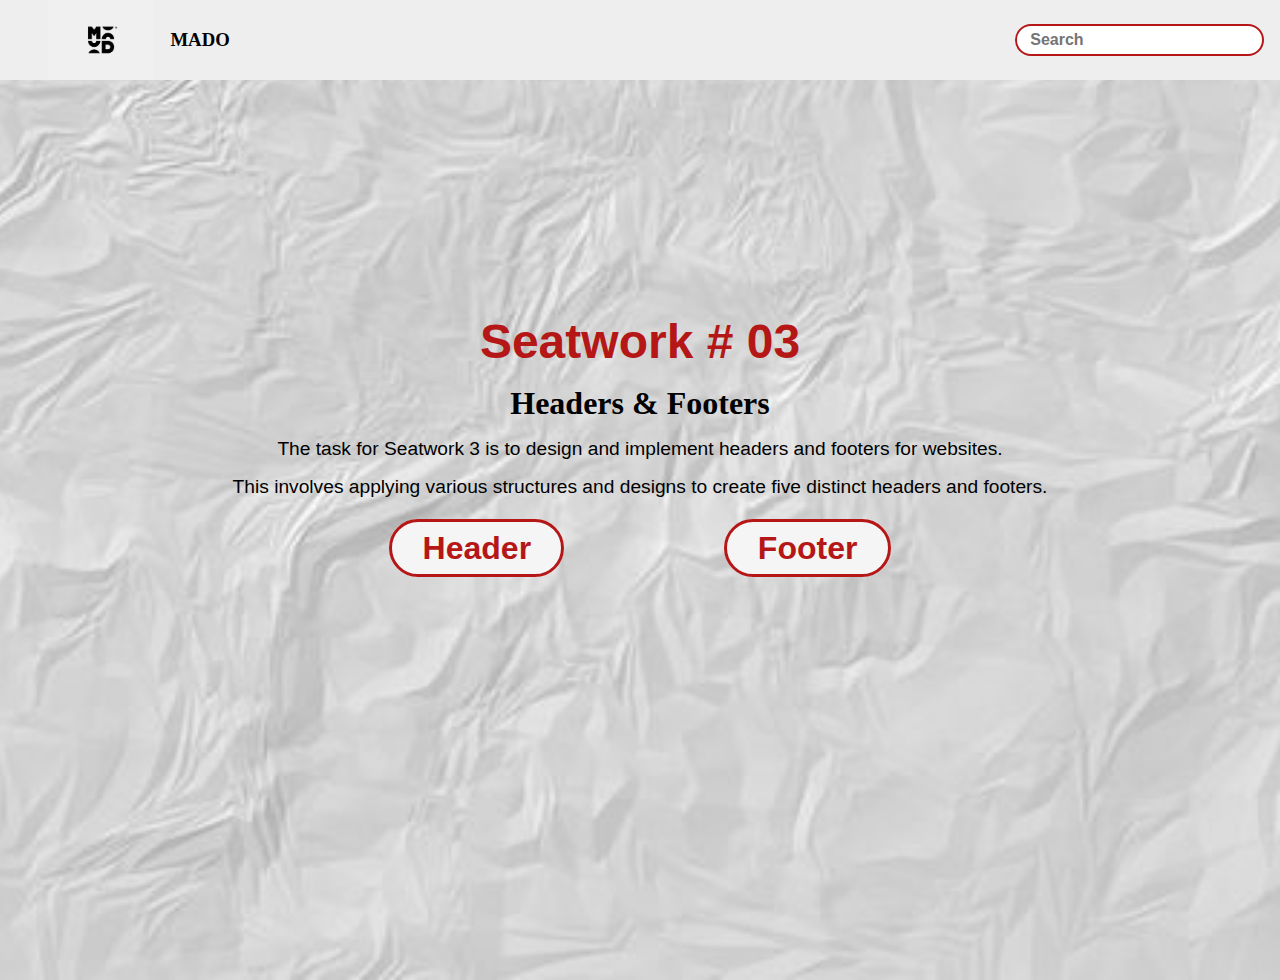
<file: index.html>
<!DOCTYPE html>
<html lang="en">
<head>
    <meta charset="UTF-8">
    <meta name="viewport" content="width=device-width, initial-scale=1.0">
    <link rel="stylesheet" href="./assets/css/style.css">
    <link rel="stylesheet" href="https://cdnjs.cloudflare.com/ajax/libs/font-awesome/6.0.0-beta3/css/all.min.css">
    <title>Seatwork 3</title>
</head>
<body>
    <header class="Logo">
        <nav class="Left-side"><img src="./assets/img/mado.jpg" alt="mado" class="Logo-Image">
        <h3>MADO</h3></nav>
        <form class="Searcharea_2">
            <input type="text" placeholder="Search " class="Searchbar_2">
        </form>
    </header>
    <nav class="container">
        <img src="./assets/img/das.jpg" alt="Background Image" class="background-image">
        <h1>Seatwork # 03</h1>
        <h2>Headers & Footers</h2>
        <p>The task for Seatwork 3 is to design and implement headers and footers for websites.</p>
    <p>This involves applying various structures and designs to create five distinct headers and footers.</p>
    <nav class="headerandfooter">

    <nav class="header-Side"><a href="./pages/page1/index.html" class="Button-Header"
        >Header</a>
    </nav>
    <nav class="footer-Side"><a href="./pages/page2/index.html" class="Button-Footer"
        >Footer</a>
    </nav>
    </nav>
    </nav>
</body>
</html>
</file>
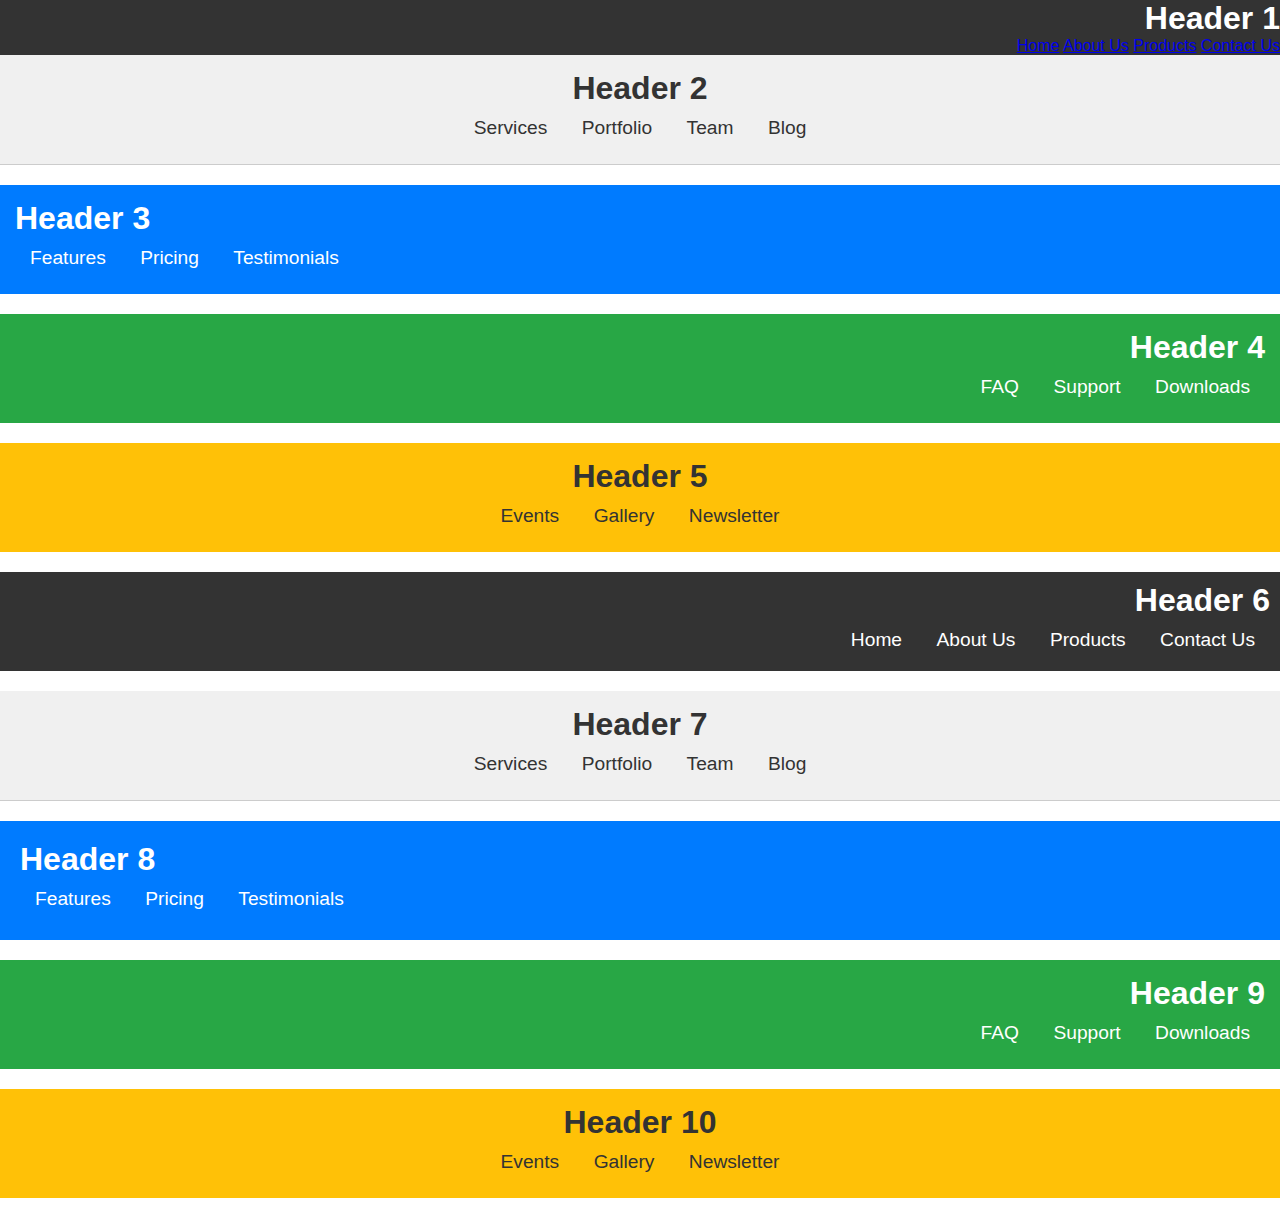
<file: pages/page1/index.html>
<!DOCTYPE html>
<html lang="en">
<head>
  <meta charset="UTF-8">
  <meta name="viewport" content="width=device-width, initial-scale=1.0">
  <title>Ten Different Headers and Footers</title>
  <link rel="stylesheet" href="./assets/css/style.css">
</head>
<body>

  <header class="header1_header">
    <h1>Header 1</h1>
    <nav>
      <a href="#">Home</a>
      <a href="#">About Us</a>
      <a href="#">Products</a>
      <a href="#">Contact Us</a>
    </nav>
  </header>

  <header class="header2 header">
    <h1>Header 2</h1>
    <nav>
      <a href="#">Services</a>
      <a href="#">Portfolio</a>
      <a href="#">Team</a>
      <a href="#">Blog</a>
    </nav>
  </header>

  <header class="header3 header">
    <h1>Header 3</h1>
    <nav>
      <a href="#">Features</a>
      <a href="#">Pricing</a>
      <a href="#">Testimonials</a>
    </nav>
  </header>

  <header class="header4 header">
    <h1>Header 4</h1>
    <nav>
      <a href="#">FAQ</a>
      <a href="#">Support</a>
      <a href="#">Downloads</a>
    </nav>
  </header>

  <header class="header5 header">
    <h1>Header 5</h1>
    <nav>
      <a href="#">Events</a>
      <a href="#">Gallery</a>
      <a href="#">Newsletter</a>
    </nav>
  </header>

  <header class="header6 header">
    <h1>Header 6</h1>
    <nav>
      <a href="#">Home</a>
      <a href="#">About Us</a>
      <a href="#">Products</a>
      <a href="#">Contact Us</a>
    </nav>
  </header>

  <header class="header7 header">
    <h1>Header 7</h1>
    <nav>
      <a href="#">Services</a>
      <a href="#">Portfolio</a>
      <a href="#">Team</a>
      <a href="#">Blog</a>
    </nav>
  </header>

  <header class="header8 header">
    <h1>Header 8</h1>
    <nav>
      <a href="#">Features</a>
      <a href="#">Pricing</a>
      <a href="#">Testimonials</a>
    </nav>
  </header>

  <header class="header9 header">
    <h1>Header 9</h1>
    <nav>
      <a href="#">FAQ</a>
      <a href="#">Support</a>
      <a href="#">Downloads</a>
    </nav>
  </header>

  <header class="header10 header">
    <h1>Header 10</h1>
    <nav>
      <a href="#">Events</a>
      <a href="#">Gallery</a>
      <a href="#">Newsletter</a>
    </nav>
  </header>
</body>
</html>
</file>
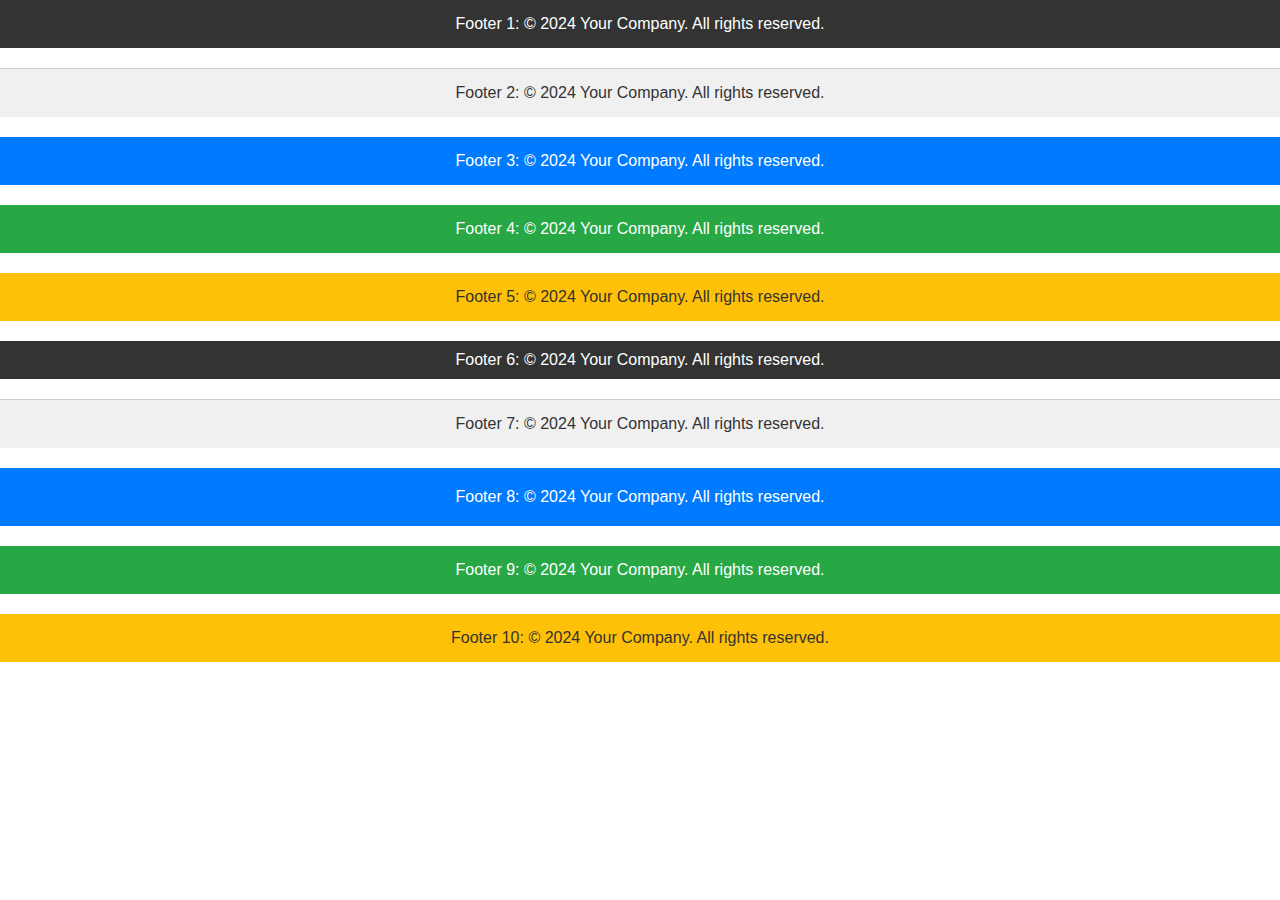
<file: pages/page2/index.html>
<!DOCTYPE html>
<html lang="en">
<head>
    <meta charset="UTF-8">
    <meta name="viewport" content="width=device-width, initial-scale=1.0">
    <title>Footer</title>
    <link rel="stylesheet" href="./assets/css/style.css">
</head>
<body>
    <footer class="footer1 footer">
        <p>Footer 1: &copy; 2024 Your Company. All rights reserved.</p>
      </footer>
    
      <footer class="footer2 footer">
        <p>Footer 2: &copy; 2024 Your Company. All rights reserved.</p>
      </footer>
    
      <footer class="footer3 footer">
        <p>Footer 3: &copy; 2024 Your Company. All rights reserved.</p>
      </footer>
    
      <footer class="footer4 footer">
        <p>Footer 4: &copy; 2024 Your Company. All rights reserved.</p>
      </footer>
    
      <footer class="footer5 footer">
        <p>Footer 5: &copy; 2024 Your Company. All rights reserved.</p>
      </footer>
    
      <footer class="footer6 footer">
        <p>Footer 6: &copy; 2024 Your Company. All rights reserved.</p>
      </footer>
    
      <footer class="footer7 footer">
        <p>Footer 7: &copy; 2024 Your Company. All rights reserved.</p>
      </footer>
    
      <footer class="footer8 footer">
        <p>Footer 8: &copy; 2024 Your Company. All rights reserved.</p>
      </footer>
    
      <footer class="footer9 footer">
        <p>Footer 9: &copy; 2024 Your Company. All rights reserved.</p>
      </footer>
    
      <footer class="footer10 footer">
        <p>Footer 10: &copy; 2024 Your Company. All rights reserved.</p>
      </footer>
</body>
</html>
</file>
<file: assets/css/style.css>
*{  
    margin: 0;
    padding: 0;
    box-sizing: border-box;
}

body{
    display: flex;
    flex-direction: column;
    align-items: center;

}

header.Logo{
    display: flex;
    justify-content: space-between;
    align-items: center;
    width: 100vw;
    padding-left: 3rem;
    background-color: #EEEEEE;
    

    & > .Left-side{
        display: flex;
        align-items: center;
        gap: 1rem;
    }
    & > h3{
        font-family:Impact, Haettenschweiler, 'Arial Narrow Bold', sans-serif;
        font-weight: 500;
    }
    & > form.Searcharea_2{
        display: flex;
        gap: 1rem;
        align-items: center;

        & > input.Searchbar_2{
            border-radius: 50px;
            border: solid 2px rgb(181, 23, 23);
            padding: .3rem .8rem;
            background-color: #ffffff;
            font-weight: 700;
            font-size: 1rem;
            margin-right: 1rem;
        }
        & > .fa-solid.fa-magnifying-glass{
            height: 2rem;
            position: absolute;
            right: .9rem;
            padding-top: .4rem;

            }
    }
}
img.Logo-Image{
    height: 80px;
}
.container{
    display: flex;
    flex-direction: column;
    align-items: center;
    justify-content: center;
    width: 100vw;
    height: 80vh;

    & > img.background-image{
        width: 100vw;
        height: 120vh;
        object-fit: cover;
        position: absolute;
        z-index: -1;
    }
    & > .headerandfooter{
        display: flex;
        flex-direction: row;
        justify-content: center;
        align-items: center;
        width: 100vw;
        padding: 1rem 2rem;
        gap: 10rem;

        & > .header-Side .Button-Header{
            background-color: whitesmoke;
            border: solid;
            border-radius: 50px;
            padding: .5rem 1.9rem;
            font-family: Arial, Helvetica, sans-serif;
            font-weight: 700;
            font-size: 2rem;
            cursor: pointer;
            transition: all 0.3s ease;
            text-decoration: none;
            color: rgb(181, 23, 23);

            &:hover{
                background-color: #e1e1e1;
            }
        }

        & > .footer-Side .Button-Footer{
            background-color: whitesmoke;
            border: solid;
            border-radius: 50px;
            padding: .5rem 1.9rem;
            font-family: Arial, Helvetica, sans-serif;
            font-weight: 700;
            font-size: 2rem;
            cursor: pointer;
            transition: all 0.3s ease;
            text-decoration: none;
            color:rgb(181, 23, 23);

            &:hover{
                background-color: #e1e1e1;
            }
    }
}

h1{
    font-family: 'Gill Sans', 'Gill Sans MT', Calibri, 'Trebuchet MS', sans-serif;
    font-weight: 650;
    font-size: 3rem;
    margin: 1rem 0;
    color: rgb(181, 23, 23);
}

h2{
    font-family: poppins, Arial, Helvetica,;
    font-weight: 550;
    font-size: 2rem;
    margin-bottom: 1rem;
}

p{
    font-family: Arial, Helvetica, sans-serif;
    font-weight: 400;
    font-size: 1.2rem;
    margin-bottom: 1rem;
}
}
</file>
<file: pages/page1/assets/css/style.css>
*{  
    margin: 0;
    padding: 0;
    box-sizing: border-box;
}

body {
    font-family: Arial, sans-serif;
    margin: 0;
    padding: 0;
  }

  .header, .footer {
    margin-bottom: 20px;
  }

  .header1, .header2, .header3, .header4, .header5 {
    padding: 15px;
  }

.header1_header{
    background-color: #333;
    color: #fff;
    text-align: right;
  }

  .header2 {
    background-color: #f0f0f0;
    color: #333;
    text-align: center;
    border-bottom: 1px solid #ccc;
  }

  .header3 {
    background-color: #007bff;
    color: #fff;
    text-align: left;
  }

  .header4 {
    background-color: #28a745;
    color: #fff;
    text-align: right;
  }

  .header5 {
    background-color: #ffc107;
    color: #333;
    text-align: center;
  }

  .footer1, .footer2, .footer3, .footer4, .footer5 {
    padding: 15px;
  }

  .footer1 {
    background-color: #333;
    color: #fff;
    text-align: center;
  }

  .footer2 {
    background-color: #f0f0f0;
    color: #333;
    text-align: center;
    border-top: 1px solid #ccc;
  }

  .footer3 {
    background-color: #007bff;
    color: #fff;
    text-align: center;
  }

  .footer4 {
    background-color: #28a745;
    color: #fff;
    text-align: center;
  }

  .footer5 {
    background-color: #ffc107;
    color: #333;
    text-align: center;
  }

  @keyframes slideInTop {
    0% { transform: translateY(-50px); opacity: 0; }
    100% { transform: translateY(0); opacity: 1; }
  }

  @keyframes fadeIn {
    0% { opacity: 0; }
    100% { opacity: 1; }
  }

  @keyframes zoomIn {
    0% { transform: scale(0.5); opacity: 0; }
    100% { transform: scale(1); opacity: 1; }
  }

  @keyframes rotateIn {
    0% { transform: rotate(-360deg); opacity: 0; }
    100% { transform: rotate(0deg); opacity: 1; }
  }

  @keyframes slideInLeft {
    0% { transform: translateX(-100px); opacity: 0; }
    100% { transform: translateX(0); opacity: 1; }
  }

  @keyframes bounceIn {
    0%, 20%, 40%, 60%, 80%, 100% {
      transition-timing-function: cubic-bezier(0.215, 0.61, 0.355, 1);
    }
    0% {
      opacity: 0;
      transform: scale3d(0.3, 0.3, 0.3);
    }
    20% {
      transform: scale3d(1.1, 1.1, 1.1);
    }
    40% {
      transform: scale3d(0.9, 0.9, 0.9);
    }
    60% {
      opacity: 1;
      transform: scale3d(1.03, 1.03, 1.03);
    }
    80% {
      transform: scale3d(0.97, 0.97, 0.97);
    }
    100% {
      opacity: 1;
      transform: scale3d(1, 1, 1);
    }
  }

  @keyframes flipInX {
    0% {
      transform: perspective(400px) rotateX(90deg);
      opacity: 0;
    }
    40% {
      transform: perspective(400px) rotateX(-10deg);
    }
    70% {
      transform: perspective(400px) rotateX(10deg);
      opacity: 1;
    }
    100% {
      transform: perspective(400px) rotateX(0deg);
    }
  }

  .header6 {
    background-color: #333;
    color: #fff;
    text-align: right;
    padding: 10px;
    animation: slideInTop 1s ease-out;
  }

  .header7 {
    background-color: #f0f0f0;
    color: #333;
    text-align: center;
    padding: 15px;
    border-bottom: 1px solid #ccc;
    animation: fadeIn 1.5s ease-in;
  }

  .header8 {
    background-color: #007bff;
    color: #fff;
    text-align: left;
    padding: 20px;
    animation: zoomIn 1s ease-in-out;
  }

  .header9 {
    background-color: #28a745;
    color: #fff;
    text-align: right;
    padding: 15px;
    animation: rotateIn 1s ease-out;
  }

  .header10 {
    background-color: #ffc107;
    color: #333;
    text-align: center;
    padding: 15px;
    animation: bounceIn 1s ease-in-out;
  }

  .footer6 {
    background-color: #333;
    color: #fff;
    text-align: center;
    padding: 10px;
    animation: slideInTop 1s ease-out;
  }

  .footer7 {
    background-color: #f0f0f0;
    color: #333;
    text-align: center;
    padding: 15px;
    border-top: 1px solid #ccc;
    animation: fadeIn 1.5s ease-in;
  }

  .footer8 {
    background-color: #007bff;
    color: #fff;
    text-align: center;
    padding: 20px;
    animation: zoomIn 1s ease-in-out;
  }

  .footer9 {
    background-color: #28a745;
    color: #fff;
    text-align: center;
    padding: 15px;
    animation: rotateIn 1s ease-out;
  }

  .footer10 {
    background-color: #ffc107;
    color: #333;
    text-align: center;
    padding: 15px;
    animation: flipInX 1s ease-in-out;
  }

  .header nav, .footer nav {
    margin: 10px 0;
  }

  .header nav a, .footer nav a {
    font-size: 1.2em;
    margin: 0 10px;
    text-decoration: none;
    color: inherit;
    padding: 5px;
    transition: background-color 0.3s ease, transform 0.3s ease;
  }

  .header nav a:hover, .footer nav a:hover {
    transform: scale(1.1);
    background-color: #007bff;
    color: #fff;
  }
</file>
<file: pages/page2/assets/css/style.css>
*{  
    margin: 0;
    padding: 0;
    box-sizing: border-box;
}

body {
    font-family: Arial, sans-serif;
    margin: 0;
    padding: 0;
  }

  .header, .footer {
    margin-bottom: 20px;
  }

  .header1, .header2, .header3, .header4, .header5 {
    padding: 15px;
  }

.header1_header{
    background-color: #333;
    color: #fff;
    text-align: right;
  }

  .header2 {
    background-color: #f0f0f0;
    color: #333;
    text-align: center;
    border-bottom: 1px solid #ccc;
  }

  .header3 {
    background-color: #007bff;
    color: #fff;
    text-align: left;
  }

  .header4 {
    background-color: #28a745;
    color: #fff;
    text-align: right;
  }

  .header5 {
    background-color: #ffc107;
    color: #333;
    text-align: center;
  }

  .footer1, .footer2, .footer3, .footer4, .footer5 {
    padding: 15px;
  }

  .footer1 {
    background-color: #333;
    color: #fff;
    text-align: center;
  }

  .footer2 {
    background-color: #f0f0f0;
    color: #333;
    text-align: center;
    border-top: 1px solid #ccc;
  }

  .footer3 {
    background-color: #007bff;
    color: #fff;
    text-align: center;
  }

  .footer4 {
    background-color: #28a745;
    color: #fff;
    text-align: center;
  }

  .footer5 {
    background-color: #ffc107;
    color: #333;
    text-align: center;
  }

  @keyframes slideInTop {
    0% { transform: translateY(-50px); opacity: 0; }
    100% { transform: translateY(0); opacity: 1; }
  }

  @keyframes fadeIn {
    0% { opacity: 0; }
    100% { opacity: 1; }
  }

  @keyframes zoomIn {
    0% { transform: scale(0.5); opacity: 0; }
    100% { transform: scale(1); opacity: 1; }
  }

  @keyframes rotateIn {
    0% { transform: rotate(-360deg); opacity: 0; }
    100% { transform: rotate(0deg); opacity: 1; }
  }

  @keyframes slideInLeft {
    0% { transform: translateX(-100px); opacity: 0; }
    100% { transform: translateX(0); opacity: 1; }
  }

  @keyframes bounceIn {
    0%, 20%, 40%, 60%, 80%, 100% {
      transition-timing-function: cubic-bezier(0.215, 0.61, 0.355, 1);
    }
    0% {
      opacity: 0;
      transform: scale3d(0.3, 0.3, 0.3);
    }
    20% {
      transform: scale3d(1.1, 1.1, 1.1);
    }
    40% {
      transform: scale3d(0.9, 0.9, 0.9);
    }
    60% {
      opacity: 1;
      transform: scale3d(1.03, 1.03, 1.03);
    }
    80% {
      transform: scale3d(0.97, 0.97, 0.97);
    }
    100% {
      opacity: 1;
      transform: scale3d(1, 1, 1);
    }
  }

  @keyframes flipInX {
    0% {
      transform: perspective(400px) rotateX(90deg);
      opacity: 0;
    }
    40% {
      transform: perspective(400px) rotateX(-10deg);
    }
    70% {
      transform: perspective(400px) rotateX(10deg);
      opacity: 1;
    }
    100% {
      transform: perspective(400px) rotateX(0deg);
    }
  }

  .header6 {
    background-color: #333;
    color: #fff;
    text-align: right;
    padding: 10px;
    animation: slideInTop 1s ease-out;
  }

  .header7 {
    background-color: #f0f0f0;
    color: #333;
    text-align: center;
    padding: 15px;
    border-bottom: 1px solid #ccc;
    animation: fadeIn 1.5s ease-in;
  }

  .header8 {
    background-color: #007bff;
    color: #fff;
    text-align: left;
    padding: 20px;
    animation: zoomIn 1s ease-in-out;
  }

  .header9 {
    background-color: #28a745;
    color: #fff;
    text-align: right;
    padding: 15px;
    animation: rotateIn 1s ease-out;
  }

  .header10 {
    background-color: #ffc107;
    color: #333;
    text-align: center;
    padding: 15px;
    animation: bounceIn 1s ease-in-out;
  }

  .footer6 {
    background-color: #333;
    color: #fff;
    text-align: center;
    padding: 10px;
    animation: slideInTop 1s ease-out;
  }

  .footer7 {
    background-color: #f0f0f0;
    color: #333;
    text-align: center;
    padding: 15px;
    border-top: 1px solid #ccc;
    animation: fadeIn 1.5s ease-in;
  }

  .footer8 {
    background-color: #007bff;
    color: #fff;
    text-align: center;
    padding: 20px;
    animation: zoomIn 1s ease-in-out;
  }

  .footer9 {
    background-color: #28a745;
    color: #fff;
    text-align: center;
    padding: 15px;
    animation: rotateIn 1s ease-out;
  }

  .footer10 {
    background-color: #ffc107;
    color: #333;
    text-align: center;
    padding: 15px;
    animation: flipInX 1s ease-in-out;
  }

  .header nav, .footer nav {
    margin: 10px 0;
  }

  .header nav a, .footer nav a {
    font-size: 1.2em;
    margin: 0 10px;
    text-decoration: none;
    color: inherit;
    padding: 5px;
    transition: background-color 0.3s ease, transform 0.3s ease;
  }

  .header nav a:hover, .footer nav a:hover {
    transform: scale(1.1);
    background-color: #007bff;
    color: #fff;
  }
</file>
